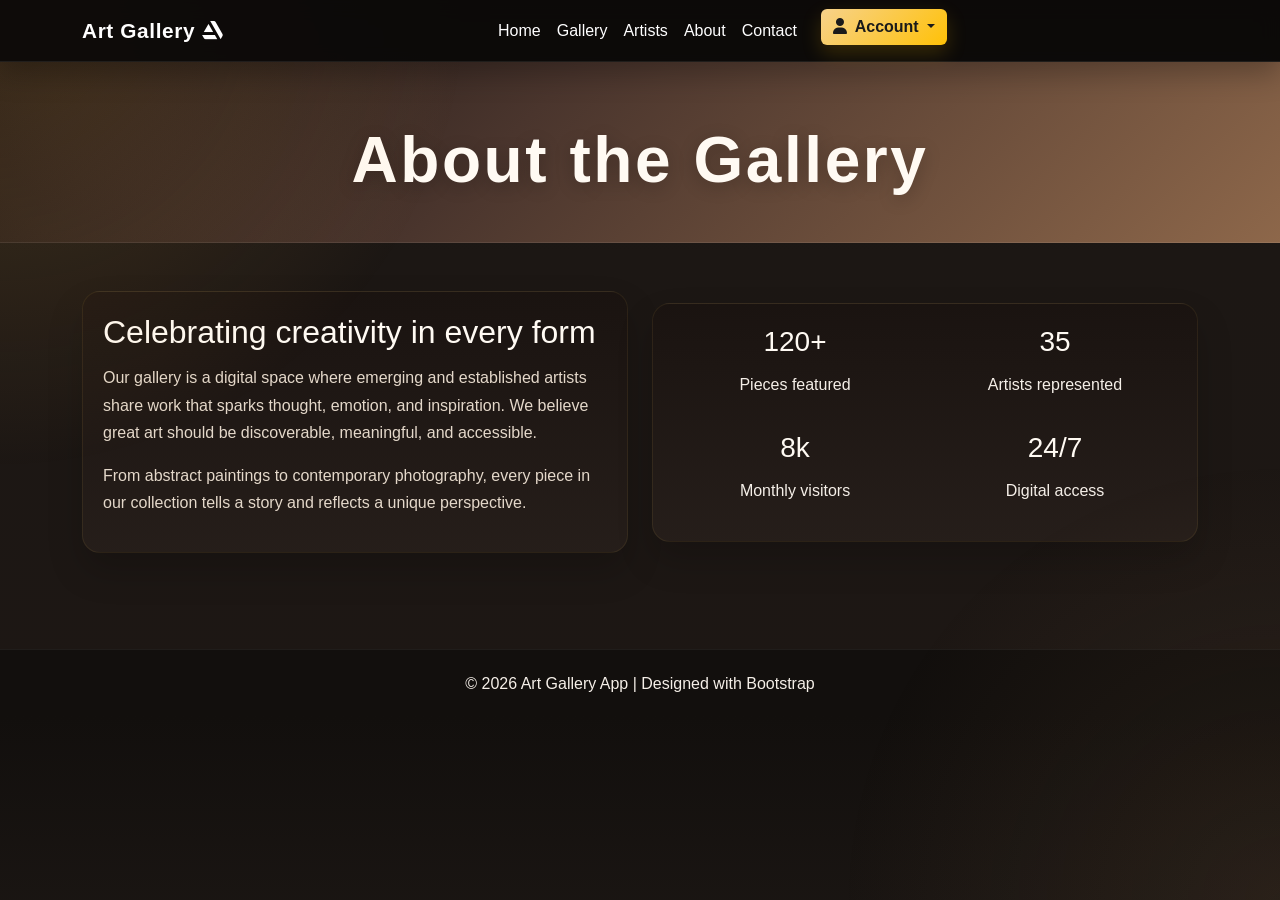
<file: about.html>
<!DOCTYPE html>
<html lang="en">
<head>
  <meta charset="UTF-8">
  <meta name="viewport" content="width=device-width, initial-scale=1.0">
  <link href="https://cdn.jsdelivr.net/npm/bootstrap@5.3.8/dist/css/bootstrap.min.css" rel="stylesheet">
  <link rel="stylesheet" href="https://cdnjs.cloudflare.com/ajax/libs/font-awesome/6.5.1/css/all.min.css">
  <link rel="stylesheet" href="style.css">
  <title>About | Art Gallery</title>
</head>
<body>
  <nav class="navbar navbar-expand-lg navbar-dark sticky-top">
    <div class="container">
      <a class="navbar-brand" href="index.html"><strong>Art Gallery</strong> <i class="fa-brands fa-artstation"></i></a>
      <button class="navbar-toggler" type="button" data-bs-toggle="collapse" data-bs-target="#mynavbar" aria-label="Toggle navigation">
        <span class="navbar-toggler-icon"></span>
      </button>

      <div class="collapse navbar-collapse" id="mynavbar">
        <ul class="navbar-nav mx-auto">
          <li class="nav-item"><a class="nav-link" href="index.html">Home</a></li>
          <li class="nav-item"><a class="nav-link" href="gallery.html">Gallery</a></li>
          <li class="nav-item"><a class="nav-link" href="artist.html">Artists</a></li>
          <li class="nav-item"><a class="nav-link active" href="about.html">About</a></li>
          <li class="nav-item"><a class="nav-link" href="contact.html">Contact</a></li>
          <li class="nav-item dropdown">
            <a class="btn btn-warning dropdown-toggle ms-lg-3" href="#" role="button" data-bs-toggle="dropdown" aria-expanded="false">
              <i class="fa-solid fa-user me-1"></i> Account
            </a>
            <ul class="dropdown-menu dropdown-menu-end">
              <li><a class="dropdown-item" href="login.html">Login</a></li>
              <li><a class="dropdown-item" href="signup.html">Sign Up</a></li>
            </ul>
          </li>
        </ul>
      </div>
    </div>
  </nav>

  <header class="page-header">
    <div class="container">
      <h1>About the Gallery</h1>
    </div>
  </header>

  <main class="content-section">
    <div class="container">
      <div class="row align-items-center g-4">
        <div class="col-lg-6">
          <div class="info-card">
            <div class="card-body">
              <h2>Celebrating creativity in every form</h2>
              <p class="text-muted">Our gallery is a digital space where emerging and established artists share work that sparks thought, emotion, and inspiration. We believe great art should be discoverable, meaningful, and accessible.</p>
              <p class="text-muted">From abstract paintings to contemporary photography, every piece in our collection tells a story and reflects a unique perspective.</p>
            </div>
          </div>
        </div>
        <div class="col-lg-6">
          <div class="info-card">
            <div class="card-body">
              <div class="row text-center g-3">
                <div class="col-6">
                  <h3>120+</h3>
                  <p>Pieces featured</p>
                </div>
                <div class="col-6">
                  <h3>35</h3>
                  <p>Artists represented</p>
                </div>
                <div class="col-6">
                  <h3>8k</h3>
                  <p>Monthly visitors</p>
                </div>
                <div class="col-6">
                  <h3>24/7</h3>
                  <p>Digital access</p>
                </div>
              </div>
            </div>
          </div>
        </div>
      </div>
    </div>
  </main>

  <footer class="site-footer">
    <div class="container text-center">
      <p class="mb-0">© <span id="year"></span> Art Gallery App | Designed with Bootstrap</p>
    </div>
  </footer>

  <script src="https://cdn.jsdelivr.net/npm/bootstrap@5.3.8/dist/js/bootstrap.bundle.min.js"></script>
  <script src="script.js"></script>
</body>
</html>
</file>
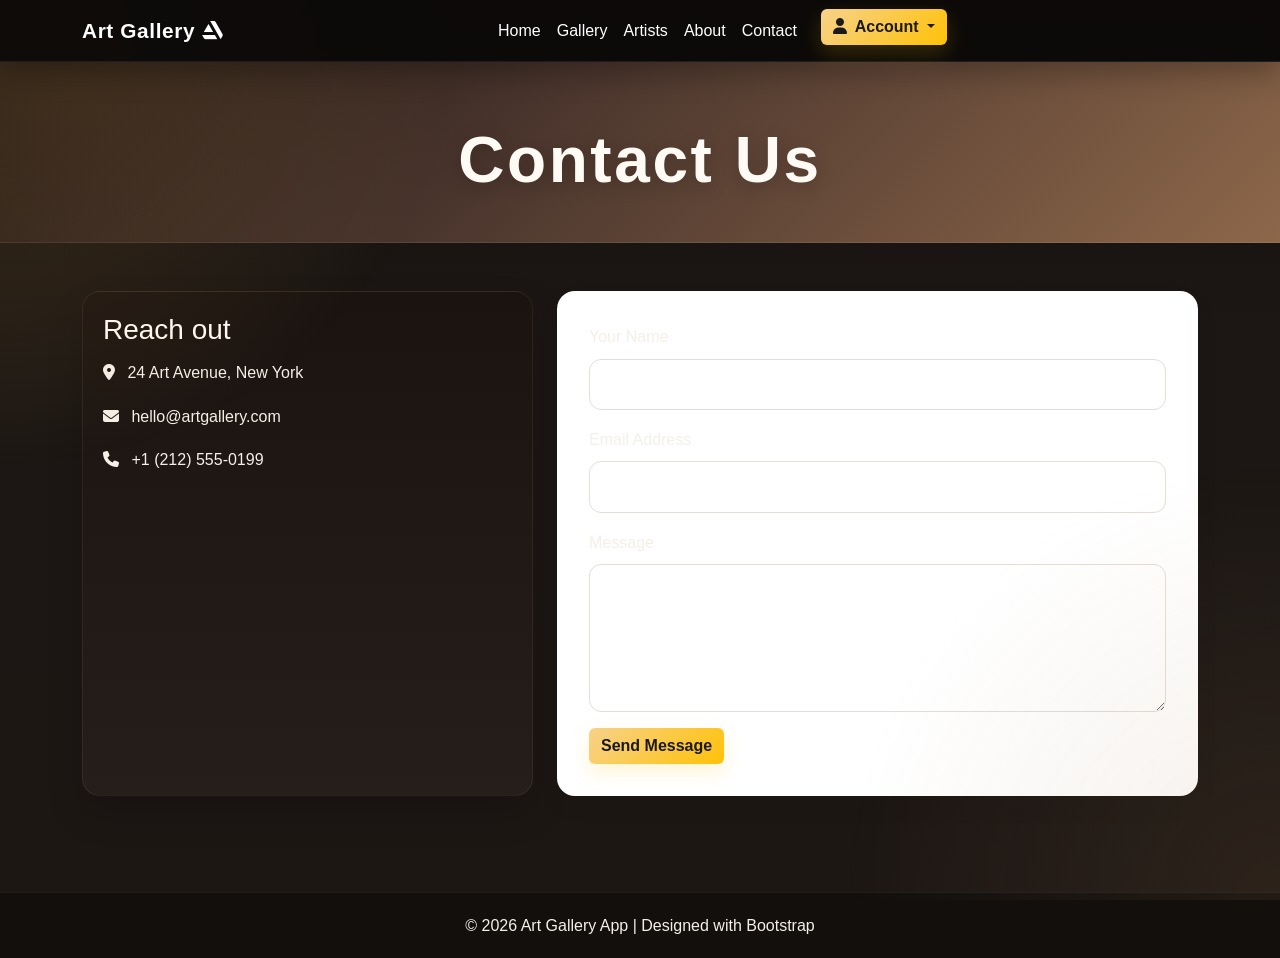
<file: contact.html>
<!DOCTYPE html>
<html lang="en">
<head>
  <meta charset="UTF-8">
  <meta name="viewport" content="width=device-width, initial-scale=1.0">
  <link href="https://cdn.jsdelivr.net/npm/bootstrap@5.3.8/dist/css/bootstrap.min.css" rel="stylesheet">
  <link rel="stylesheet" href="https://cdnjs.cloudflare.com/ajax/libs/font-awesome/6.5.1/css/all.min.css">
  <link rel="stylesheet" href="style.css">
  <title>Contact | Art Gallery</title>
</head>
<body>
  <nav class="navbar navbar-expand-lg navbar-dark sticky-top">
    <div class="container">
      <a class="navbar-brand" href="index.html"><strong>Art Gallery</strong> <i class="fa-brands fa-artstation"></i></a>
      <button class="navbar-toggler" type="button" data-bs-toggle="collapse" data-bs-target="#mynavbar" aria-label="Toggle navigation">
        <span class="navbar-toggler-icon"></span>
      </button>

      <div class="collapse navbar-collapse" id="mynavbar">
        <ul class="navbar-nav mx-auto">
          <li class="nav-item"><a class="nav-link" href="index.html">Home</a></li>
          <li class="nav-item"><a class="nav-link" href="gallery.html">Gallery</a></li>
          <li class="nav-item"><a class="nav-link" href="artist.html">Artists</a></li>
          <li class="nav-item"><a class="nav-link" href="about.html">About</a></li>
          <li class="nav-item"><a class="nav-link active" href="contact.html">Contact</a></li>
          <li class="nav-item dropdown">
            <a class="btn btn-warning dropdown-toggle ms-lg-3" href="#" role="button" data-bs-toggle="dropdown" aria-expanded="false">
              <i class="fa-solid fa-user me-1"></i> Account
            </a>
            <ul class="dropdown-menu dropdown-menu-end">
              <li><a class="dropdown-item" href="login.html">Login</a></li>
              <li><a class="dropdown-item" href="signup.html">Sign Up</a></li>
            </ul>
          </li>
        </ul>
      </div>
    </div>
  </nav>

  <header class="page-header">
    <div class="container">
      <h1>Contact Us</h1>
    </div>
  </header>

  <main class="content-section">
    <div class="container">
      <div class="row g-4">
        <div class="col-lg-5">
          <div class="info-card">
            <div class="card-body">
              <h3>Reach out</h3>
              <p><i class="fa-solid fa-location-dot me-2"></i> 24 Art Avenue, New York</p>
              <p><i class="fa-solid fa-envelope me-2"></i> hello@artgallery.com</p>
              <p><i class="fa-solid fa-phone me-2"></i> +1 (212) 555-0199</p>
            </div>
          </div>
        </div>

        <div class="col-lg-7">
          <form class="contact-form" action="index.html">
            <div class="mb-3">
              <label for="name" class="form-label">Your Name</label>
              <input type="text" class="form-control" id="name" required>
            </div>
            <div class="mb-3">
              <label for="email" class="form-label">Email Address</label>
              <input type="email" class="form-control" id="email" required>
            </div>
            <div class="mb-3">
              <label for="message" class="form-label">Message</label>
              <textarea class="form-control" id="message" rows="5" required></textarea>
            </div>
            <button type="submit" class="btn btn-warning">Send Message</button>
          </form>
        </div>
      </div>
    </div>
  </main>

  <footer class="site-footer">
    <div class="container text-center">
      <p class="mb-0">© <span id="year"></span> Art Gallery App | Designed with Bootstrap</p>
    </div>
  </footer>

  <script src="https://cdn.jsdelivr.net/npm/bootstrap@5.3.8/dist/js/bootstrap.bundle.min.js"></script>
  <script src="script.js"></script>
</body>
</html>
</file>
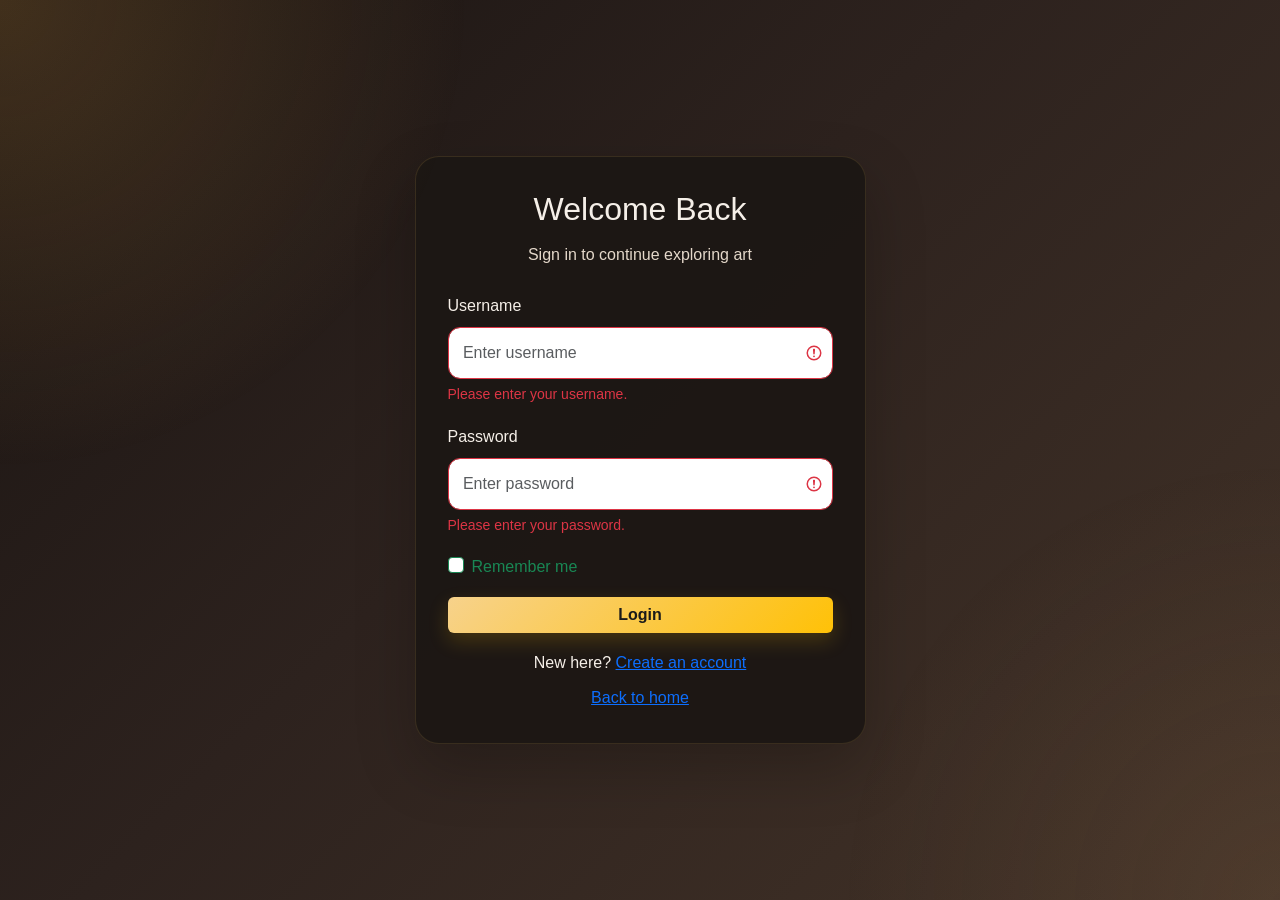
<file: login.html>
<!DOCTYPE html>
<html lang="en">
<head>
  <meta charset="UTF-8">
  <meta name="viewport" content="width=device-width, initial-scale=1.0">
  <link href="https://cdn.jsdelivr.net/npm/bootstrap@5.3.8/dist/css/bootstrap.min.css" rel="stylesheet">
  <link rel="stylesheet" href="https://cdnjs.cloudflare.com/ajax/libs/font-awesome/6.5.1/css/all.min.css">
  <link rel="stylesheet" href="style.css">
  <title>Login | Art Gallery</title>
</head>
<body class="auth-page">
  <div class="container py-5">
    <div class="row justify-content-center">
      <div class="col-lg-5 col-md-7">
        <div class="auth-card">
          <div class="text-center mb-4">
            <h2>Welcome Back</h2>
            <p class="text-muted mb-0">Sign in to continue exploring art</p>
          </div>

          <form action="index.html" class="was-validated">
            <div class="mb-3">
              <label for="uname" class="form-label">Username</label>
              <input type="text" class="form-control" id="uname" placeholder="Enter username" name="uname" required>
              <div class="invalid-feedback">Please enter your username.</div>
            </div>

            <div class="mb-3">
              <label for="pwd" class="form-label">Password</label>
              <input type="password" class="form-control" id="pwd" placeholder="Enter password" name="pswd" required>
              <div class="invalid-feedback">Please enter your password.</div>
            </div>

            <div class="form-check mb-3">
              <input class="form-check-input" type="checkbox" id="rememberMe" name="remember">
              <label class="form-check-label" for="rememberMe">Remember me</label>
            </div>

            <button type="submit" class="btn btn-warning w-100">Login</button>
          </form>

          <div class="text-center mt-3">
            <p class="mb-0">New here? <a href="signup.html">Create an account</a></p>
            <a href="index.html" class="d-inline-block mt-2">Back to home</a>
          </div>
        </div>
      </div>
    </div>
  </div>

  <script src="https://cdn.jsdelivr.net/npm/bootstrap@5.3.8/dist/js/bootstrap.bundle.min.js"></script>
</body>
</html>
</file>
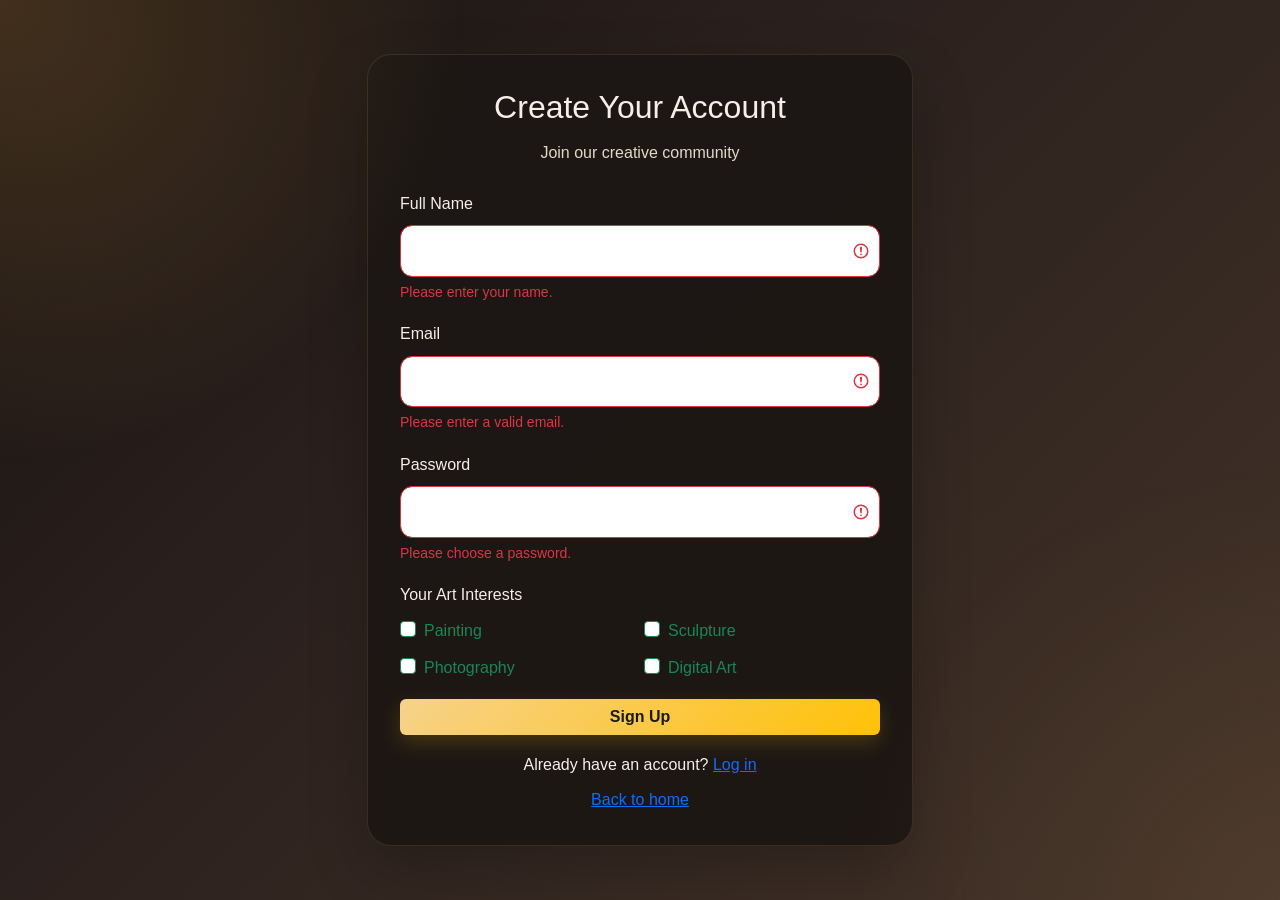
<file: signup.html>
<!DOCTYPE html>
<html lang="en">
<head>
  <meta charset="UTF-8">
  <meta name="viewport" content="width=device-width, initial-scale=1.0">
  <link href="https://cdn.jsdelivr.net/npm/bootstrap@5.3.8/dist/css/bootstrap.min.css" rel="stylesheet">
  <link rel="stylesheet" href="https://cdnjs.cloudflare.com/ajax/libs/font-awesome/6.5.1/css/all.min.css">
  <link rel="stylesheet" href="style.css">
  <title>Sign Up | Art Gallery</title>
</head>
<body class="auth-page">
  <div class="container py-5">
    <div class="row justify-content-center">
      <div class="col-lg-6 col-md-8">
        <div class="auth-card">
          <div class="text-center mb-4">
            <h2>Create Your Account</h2>
            <p class="text-muted mb-0">Join our creative community</p>
          </div>

          <form action="index.html" class="was-validated">
            <div class="mb-3">
              <label for="fullname" class="form-label">Full Name</label>
              <input type="text" class="form-control" id="fullname" name="fullname" required>
              <div class="invalid-feedback">Please enter your name.</div>
            </div>

            <div class="mb-3">
              <label for="email" class="form-label">Email</label>
              <input type="email" class="form-control" id="email" name="email" required>
              <div class="invalid-feedback">Please enter a valid email.</div>
            </div>

            <div class="mb-3">
              <label for="pwd" class="form-label">Password</label>
              <input type="password" class="form-control" id="pwd" name="pswd" required>
              <div class="invalid-feedback">Please choose a password.</div>
            </div>

            <div class="mb-3">
              <label class="form-label">Your Art Interests</label>
              <div class="row g-2">
                <div class="col-md-6">
                  <div class="form-check">
                    <input class="form-check-input" type="checkbox" id="int1" name="interests" value="Painting">
                    <label class="form-check-label" for="int1">Painting</label>
                  </div>
                </div>
                <div class="col-md-6">
                  <div class="form-check">
                    <input class="form-check-input" type="checkbox" id="int2" name="interests" value="Sculpture">
                    <label class="form-check-label" for="int2">Sculpture</label>
                  </div>
                </div>
                <div class="col-md-6">
                  <div class="form-check">
                    <input class="form-check-input" type="checkbox" id="int3" name="interests" value="Photography">
                    <label class="form-check-label" for="int3">Photography</label>
                  </div>
                </div>
                <div class="col-md-6">
                  <div class="form-check">
                    <input class="form-check-input" type="checkbox" id="int4" name="interests" value="Digital Art">
                    <label class="form-check-label" for="int4">Digital Art</label>
                  </div>
                </div>
              </div>
            </div>

            <button type="submit" class="btn btn-warning w-100">Sign Up</button>
          </form>

          <div class="text-center mt-3">
            <p class="mb-0">Already have an account? <a href="login.html">Log in</a></p>
            <a href="index.html" class="d-inline-block mt-2">Back to home</a>
          </div>
        </div>
      </div>
    </div>
  </div>

  <script src="https://cdn.jsdelivr.net/npm/bootstrap@5.3.8/dist/js/bootstrap.bundle.min.js"></script>
</body>
</html>
</file>
<file: style.css>
* {
  margin: 0;
  padding: 0;
  box-sizing: border-box;
}

body {
  font-family: 'Segoe UI', Tahoma, Geneva, Verdana, sans-serif;
  background: linear-gradient(180deg, #120f0d 0%, #1c1714 35%, #1d1714 100%);
  color: #f5efe8;
  line-height: 1.7;
  position: relative;
}

h1, h2, h3, h4, h5, h6 {
  line-height: 1.25;
  margin-bottom: 0.75rem;
}

.page-header h1,
.spotlight-content h2,
.feature-box h3,
.gallery-card .card-body h5,
.info-card h2,
.info-card h3,
.modal-title,
.stat-number {
  color: #fffaf3 !important;
}

.bg-light h1,
.bg-light h2,
.bg-light h3,
.bg-light h4,
.bg-light h5,
.bg-light h6,
.bg-light .card-title {
  color: #1d1714 !important;
}

.text-muted {
  color: #e4d8ca !important;
}

body::before {
  content: "";
  position: fixed;
  inset: 0;
  pointer-events: none;
  background: radial-gradient(circle at top left, rgba(245, 177, 77, 0.18), transparent 30%), radial-gradient(circle at bottom right, rgba(164, 122, 81, 0.12), transparent 28%);
}

.navbar {
  background: rgba(12, 10, 9, 0.94) !important;
  backdrop-filter: blur(10px);
  box-shadow: 0 12px 28px rgba(0, 0, 0, 0.26);
  border-bottom: 1px solid rgba(255,255,255,0.08);
}

.navbar-brand,
.nav-link,
.navbar-toggler {
  color: #fff !important;
}

.navbar-brand {
  font-size: 1.3rem;
  letter-spacing: 0.03em;
}

.nav-link {
  font-weight: 500;
  transition: color 0.2s ease;
}

.nav-link:hover {
  color: #ffc107 !important;
}

.btn-warning {
  background: linear-gradient(135deg, #f7d28b, #ffc107);
  border: none;
  color: #1a1a1a !important;
  font-weight: 600;
  box-shadow: 0 8px 20px rgba(255, 193, 7, 0.18);
  transition: transform 0.2s ease, box-shadow 0.2s ease, filter 0.2s ease;
}

.btn-warning:hover {
  transform: translateY(-2px);
  box-shadow: 0 12px 24px rgba(255, 193, 7, 0.28);
  filter: brightness(1.02);
}

.form-control,
.form-select,
textarea {
  border-radius: 12px;
  border: 1px solid #e6ddd6;
  padding: 0.8rem 0.9rem;
}

.form-control:focus,
.form-select:focus,
textarea:focus {
  border-color: #d8a949;
  box-shadow: 0 0 0 0.2rem rgba(216, 169, 73, 0.15);
}

.card {
  transition: transform 0.25s ease, box-shadow 0.25s ease;
  border-radius: 18px !important;
}

.card:hover {
  transform: translateY(-6px);
  box-shadow: 0 18px 35px rgba(0, 0, 0, 0.12);
}

.card-img-top {
  border-top-left-radius: 18px;
  border-top-right-radius: 18px;
}

.modal-content {
  border: none;
  border-radius: 18px;
}

.modal-header {
  border-bottom: 1px solid rgba(255,255,255,0.08);
}

.hero-section {
  background: linear-gradient(135deg, #1d1a17, #3d2d25 35%, #120f0d 100%);
  box-shadow: inset 0 -30px 50px rgba(0,0,0,0.25);
}

.carousel-item img {
  height: 560px;
  object-fit: cover;
  object-position: center;
  width: 100%;
  filter: contrast(1.08) saturate(1.15);
}

#artCarousel .carousel-item:nth-child(3) img {
  filter: grayscale(100%) brightness(70%);
}

.carousel-caption {
  background: rgba(0, 0, 0, 0.38);
  border-radius: 20px;
  left: 50%;
  right: auto;
  bottom: 50%;
  transform: translate(-50%, 50%);
  width: min(520px, 80%);
  padding: 1.5rem;
}

.carousel-caption h2 {
  font-size: clamp(2rem, 4vw, 3rem);
  margin-bottom: 0.75rem;
}

.carousel-caption p {
  font-size: 1.05rem;
}

.feature-box {
  background: linear-gradient(180deg, rgba(25, 20, 17, 0.96), rgba(37, 29, 25, 0.96));
  border-radius: 20px;
  box-shadow: 0 18px 35px rgba(0, 0, 0, 0.18);
  padding: 2rem 1.5rem;
  height: 100%;
  border: 1px solid rgba(255, 199, 94, 0.1);
  transition: transform 0.25s ease, box-shadow 0.25s ease;
  color: #f5efe8;
}

.feature-box i {
  background: rgba(255, 193, 7, 0.12);
  width: 70px;
  height: 70px;
  display: inline-flex;
  align-items: center;
  justify-content: center;
  border-radius: 50%;
  margin-bottom: 1rem;
  font-size: 2rem;
  color: #f1bd52;
}

.feature-box:hover {
  transform: translateY(-5px);
  box-shadow: 0 22px 42px rgba(0, 0, 0, 0.22);
}

.info-card,
.gallery-card,
.artist-card {
  border: 1px solid rgba(110, 87, 68, 0.08);
}

.feature-box h3 {
  font-size: 1.4rem;
  margin-bottom: 0.75rem;
}

.site-footer {
  background: #120f0d;
  color: #f5efe8;
  padding: 1.2rem 0;
  margin-top: 3rem;
  border-top: 1px solid rgba(255,255,255,0.06);
}

.auth-page {
  min-height: 100vh;
  display: flex;
  align-items: center;
  justify-content: center;
  background: linear-gradient(135deg, #1a1412, #2d221e 45%, #433328);
}

.auth-card {
  background: rgba(29, 23, 20, 0.96);
  border-radius: 24px;
  box-shadow: 0 24px 60px rgba(0, 0, 0, 0.22);
  padding: 2rem;
  border: 1px solid rgba(248, 200, 102, 0.12);
  color: #f5efe8;
}

.page-header {
  background: linear-gradient(135deg, #1a1412, #4a352d 40%, #8d674a 100%);
  color: #fff;
  padding: 4rem 0 3rem;
  box-shadow: inset 0 -1px 0 rgba(255,255,255,0.08);
  display: flex;
  align-items: center;
  justify-content: center;
  text-align: center;
}

.page-header h1 {
  margin: 0;
  font-size: clamp(2.5rem, 5vw, 4.2rem);
  font-weight: 700;
  letter-spacing: 0.04em;
  line-height: 1.08;
  color: #fff;
  text-shadow: 0 4px 18px rgba(0,0,0,0.22);
}

.content-section {
  padding: 3rem 0;
}

.gallery-card,
.artist-card,
.info-card {
  background: linear-gradient(180deg, rgba(26, 20, 17, 0.96), rgba(38, 31, 27, 0.96));
  border-radius: 18px;
  overflow: hidden;
  box-shadow: 0 18px 35px rgba(0, 0, 0, 0.18);
  height: 100%;
  border: 1px solid rgba(255, 199, 94, 0.08);
}

.gallery-card img,
.artist-card img {
  width: 100%;
  height: 240px;
  object-fit: cover;
}

.gallery-card:hover,
.artist-card:hover {
  transform: translateY(-6px);
  box-shadow: 0 22px 40px rgba(0, 0, 0, 0.24);
}

.gallery-item.hidden {
  display: none;
}

.gallery-toolbar {
  margin-bottom: 2rem;
}

.filter-pill {
  border: 1px solid rgba(133, 110, 85, 0.2);
  background: #fff;
  color: #463b31;
  border-radius: 999px;
  padding: 0.6rem 1rem;
  font-size: 0.92rem;
  transition: all 0.2s ease;
}

.filter-pill:hover,
.filter-pill.active {
  background: linear-gradient(135deg, #f7d28b, #ffc107);
  border-color: transparent;
  color: #1c1b19;
  box-shadow: 0 10px 18px rgba(255, 193, 7, 0.18);
}

.stat-box {
  background: linear-gradient(180deg, rgba(27, 21, 18, 0.95), rgba(39, 31, 27, 0.95));
  border-radius: 18px;
  padding: 1.4rem 1rem;
  text-align: center;
  box-shadow: 0 12px 28px rgba(0, 0, 0, 0.18);
  border: 1px solid rgba(255, 199, 94, 0.08);
}

.stat-number {
  display: block;
  font-size: 1.9rem;
  font-weight: 700;
  color: #f6d38b;
}

.stat-label {
  color: #d7c8b8;
  font-size: 0.9rem;
}

.featured-spotlight {
  background: linear-gradient(135deg, #1d1714, #3b2c26);
  border-radius: 24px;
  overflow: hidden;
  box-shadow: 0 18px 35px rgba(0, 0, 0, 0.18);
  border: 1px solid rgba(255, 199, 94, 0.08);
}

.spotlight-image {
  width: 100%;
  height: 100%;
  min-height: 320px;
  object-fit: cover;
}

.spotlight-content {
  padding: 2rem;
}

.spotlight-tag {
  display: inline-block;
  margin-bottom: 0.8rem;
  background: rgba(255, 193, 7, 0.18);
  color: #7d5620;
  padding: 0.4rem 0.7rem;
  border-radius: 999px;
  font-size: 0.78rem;
  font-weight: 700;
  letter-spacing: 0.08em;
  text-transform: uppercase;
}

.spotlight-content h2 {
  margin-bottom: 0.75rem;
}

.spotlight-content p {
  color: #d9c9ba;
  margin-bottom: 1.2rem;
}

.art-modal-content {
  border: none;
  border-radius: 22px;
  overflow: hidden;
  background: #1a1513;
  color: #f5efe8;
}

.modal-art-image {
  max-height: 440px;
  object-fit: cover;
}

.gallery-card .card-body,
.artist-card .card-body,
.info-card .card-body {
  padding: 1.25rem;
}

.contact-form {
  background: #fff;
  border-radius: 18px;
  padding: 2rem;
  box-shadow: 0 10px 25px rgba(0, 0, 0, 0.05);
}

@media (max-width: 767px) {
  .carousel-item img {
    height: 420px;
  }

  .carousel-caption {
    transform: translate(-50%, 0);
    bottom: 20px;
    width: 85%;
  }
}
</file>
